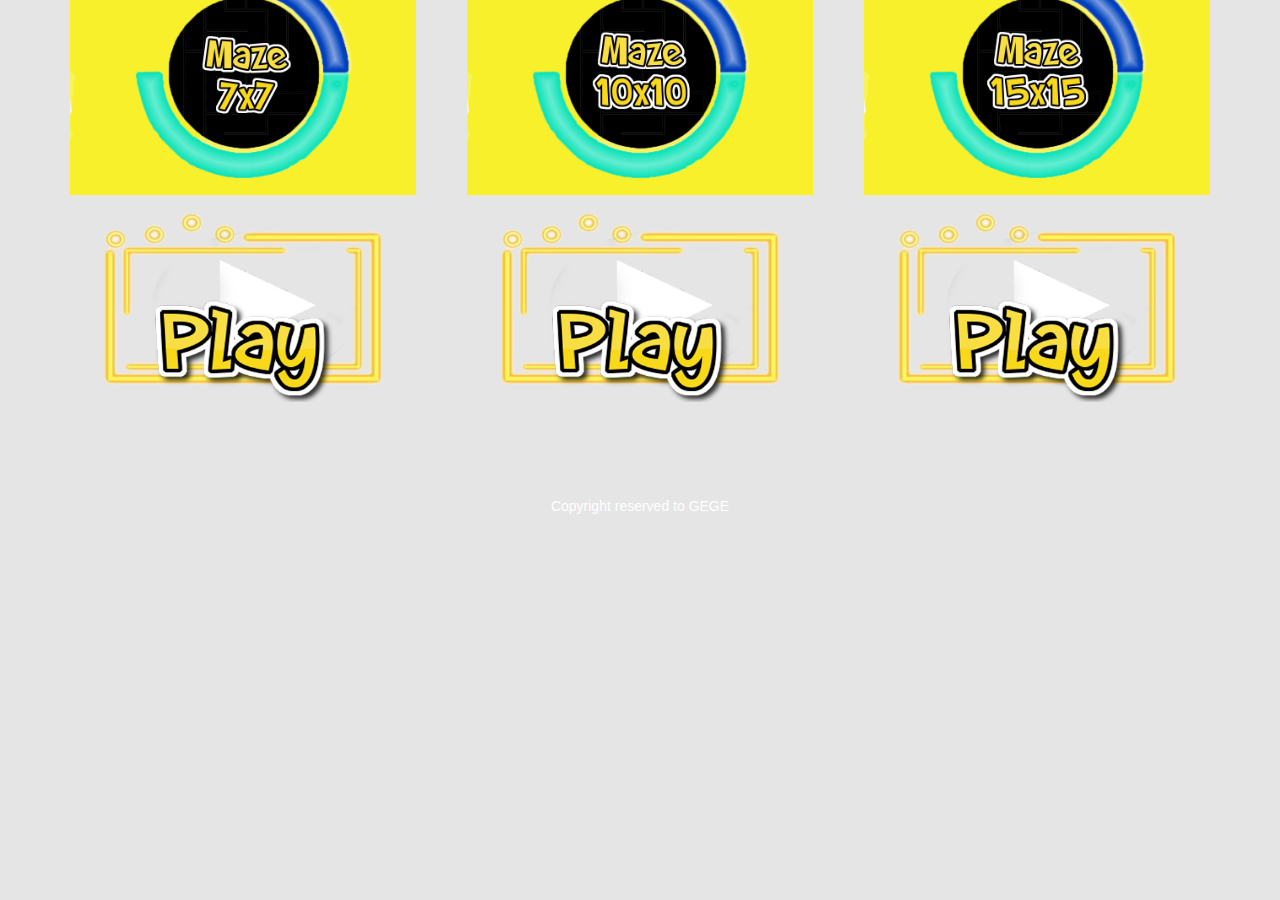
<file: index.html>
<!DOCTYPE html>
<html lang="en">
<head>
  <meta charset="utf-8">
  <meta http-equiv="X-UA-Compatible" content="IE=edge">
  <meta name="viewport" content="width=device-width, initial-scale=1">
  <title>MAZE - GAME</title>

  <link href='http://fonts.googleapis.com/css?family=Open+Sans:400,300,400italic,600,700' rel='stylesheet' type='text/css'>
  <link href="CSS/bootstrap.min.css" rel="stylesheet"> 
  <link href="CSS/flexslider.css" rel="stylesheet">
  <link href="CSS/main.css" rel="stylesheet">
  </head>


  <body class="tm-gray-bg">
	<section class="tm-banner tm-gray-bg">
		<div class="flexslider flexslider-banner tm-gray-bg">
		  <ul class="slides">
		    <li>
			    <div class="tm-banner-inner">
					<h1 class="tm-banner-title">Find <span class="tm-yellow-text">The <img src="img/path.png" id="tm-img-index"></span></h1>
					<p class="tm-banner-subtitle">In The Maze Game</p> 					
				</div>
				<img src="img/1.jpg" alt="Image" />	
		    </li>
		    <li>
			    <div class="tm-banner-inner">
					<h1 class="tm-banner-title">Find <span class="tm-yellow-text">The <img src="img/path.png" id="tm-img-index"></span></h1>
					<p class="tm-banner-subtitle">In The Maze Game</p> 		
				</div>
		        <img src="img/4.jpg" alt="Image" />
		    </li>
		    <li>
			    <div class="tm-banner-inner">
					<h1 class="tm-banner-title">Find <span class="tm-yellow-text">The <img src="img/path.png" id="tm-img-index"></span></h1>
					<p class="tm-banner-subtitle">In The Maze Game</p> 
				</div>
		        <img src="img/6.jpg" alt="Image" />
		    </li>
		  </ul>
		</div>	
	</section>

	
	<section class="container tm-home-section-1" >
		<div class="row">
			<div class="col-lg-4 col-md-4 col-sm-6">
					
				<div class="tm-home-box-1">
					<img src="img/7x7.png" alt="image" class="img-responsive">
					<a href="maze_dim/7x7.html">
					
							<span><img src="img/play.png" alt="image" class="img-responsive"></span>		
					</a>			
				</div>				
		    </div>

			<div class="col-lg-4 col-md-4 col-sm-6">
				<div class="tm-home-box-1 tm-home-box-1-2 tm-home-box-1-center">
					<img src="img/10x10.png" alt="image" class="img-responsive">
					<a href="maze_dim/10x10.html">
					
							<span><img src="img/play.png" alt="image" class="img-responsive"></span>
							
					</a>			
				</div>				
			</div>

			<div class="col-lg-4 col-md-4 col-sm-6">
				<div class="tm-home-box-1 tm-home-box-1-2 tm-home-box-1-right">
					<img src="img/15x15.png" alt="image" class="img-responsive">
					<a href="maze_dim/15x15.html">
					
							<span><img src="img/play.png" alt="image" class="img-responsive"></span>
							
					</a>					
				</div>				
			</div>
		</div>

	</section>
	<br><br>
	<footer id="tm-black-bg">
		<div class="container">
			<div class="row">
				<p class="tm-copyright-text">Copyright reserved to GEGE</p>
			</div>
		</div>		
	</footer>
    <script type="text/javascript">
    	$(window).load(function() {	 
            $('.flexslider').flexslider({
                controlNav: false
            });

        });
    </script>  
	<script type="text/javascript" src="JS/jquery-1.11.2.min.js"></script>      		<!-- jQuery -->
	<script type="text/javascript" src="JS/bootstrap.min.js"></script>					<!-- bootstrap js -->
	<script type="text/javascript" src="JS/jquery.flexslider-min.js"></script>
   	<script type="text/javascript" src="JS/templatemo-script.js"></script>      		<!-- Templatemo Script -->
 </body>
 </html>
</file>
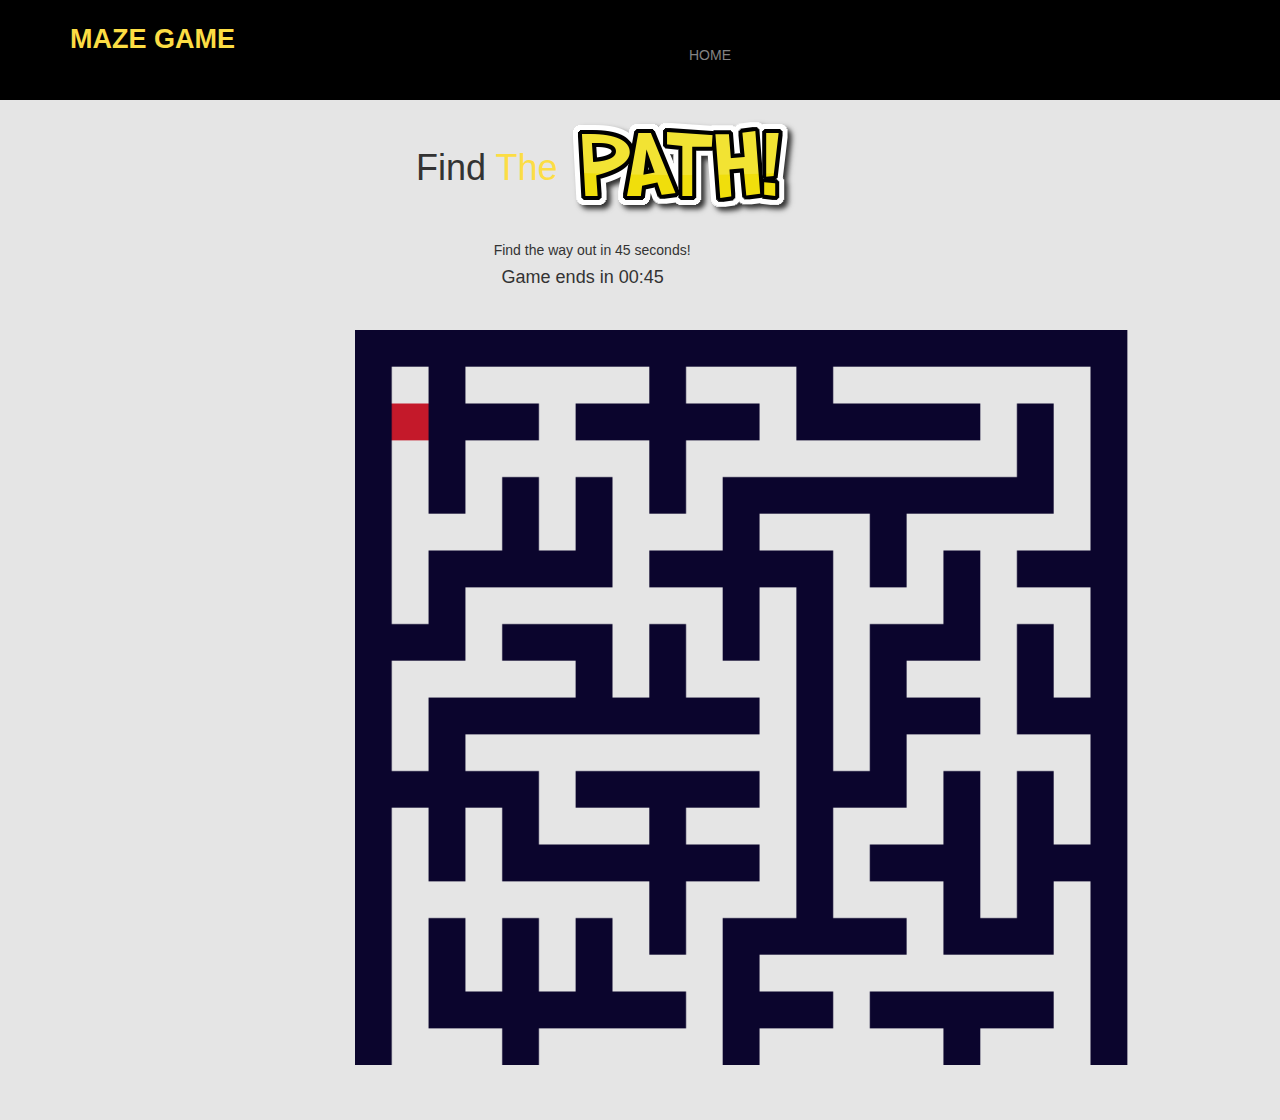
<file: maze_dim/10x10.html>
<!DOCTYPE html>
<html lang="en">
<head>
    <meta charset="utf-8">
    <meta http-equiv="X-UA-Compatible" content="IE=edge">
    <meta name="viewport" content="width=device-width, initial-scale=1">
    <meta charset="UTF-8" />
    <title>Maze Game</title>
    <link href="../CSS/bootstrap.min.css" rel="stylesheet">
    <link href="../CSS/main.css" rel="stylesheet">
</head>

<body class="tm-gray-bg">
<div class="tm-header">
        <div class="container">
            <div class="row">
                <div class="col-lg-6 col-md-4 col-sm-3 tm-site-name-container">
                    <a href="#" class="tm-site-name">Maze Game</a>    
                </div>
                <div class="col-lg-6 col-md-8 col-sm-9">
                    <div class="mobile-menu-icon">
                      <i class="fa fa-bars"></i>
                    </div>
                    <nav class="tm-nav">
                        <ul>
                            <li><a href="../index.html">Home</a></li>
                            
                        </ul>
                    </nav>      
                </div>              
            </div>
        </div>      
    </div>
<section class="align-items-center">
    <div class ='h1'>
       <h1> Find <span class="tm-yellow-text">The <img src="../img/path.png" id="tm-img"></span></h1>
    </div>
</section>  
<br>
<section class="align-items-center">
    <div class="col-md-3"></div>
    <div class ='col-md-4'>
        <div class="tm-text">Find the way out in 45 seconds!</div>
        <div id="timerel"></div>
    </div>

</section>  

<section class="container tm-home-section-1">
       
        <div>
            
                <br><br>
                <canvas id="canvas" width="775" height="500" class="canva-10x10">
                     This text is displayed if your browser does not support HTML5 Canvas.
                </canvas>
        </div>
        <!-- The Modal -->
        <div id="myModal" class="modal">

            <!-- Modal content -->
            <div class="modal-content">
                <div class="modal-header">
                    <span class="close">&times;</span>
                    <h2 class="gamehead"></h2>
                </div>
                <div class="modal-footer">
                    <h2 id="demo" onmouseover="" style="cursor:pointer;">Play Again?</h2>
                </div>
            </div>

        </div>


    </div>
    
    <script src="../JS/main.js"></script>
    <script type="text/javascript">


        m = new maze(10 , 10 , 19 ,20);
        m.init();
        m.add_edges();
        m.gen_maze();
        m.draw_canvas("canvas");
    </script>
</section>

</body>
</html>
</file>
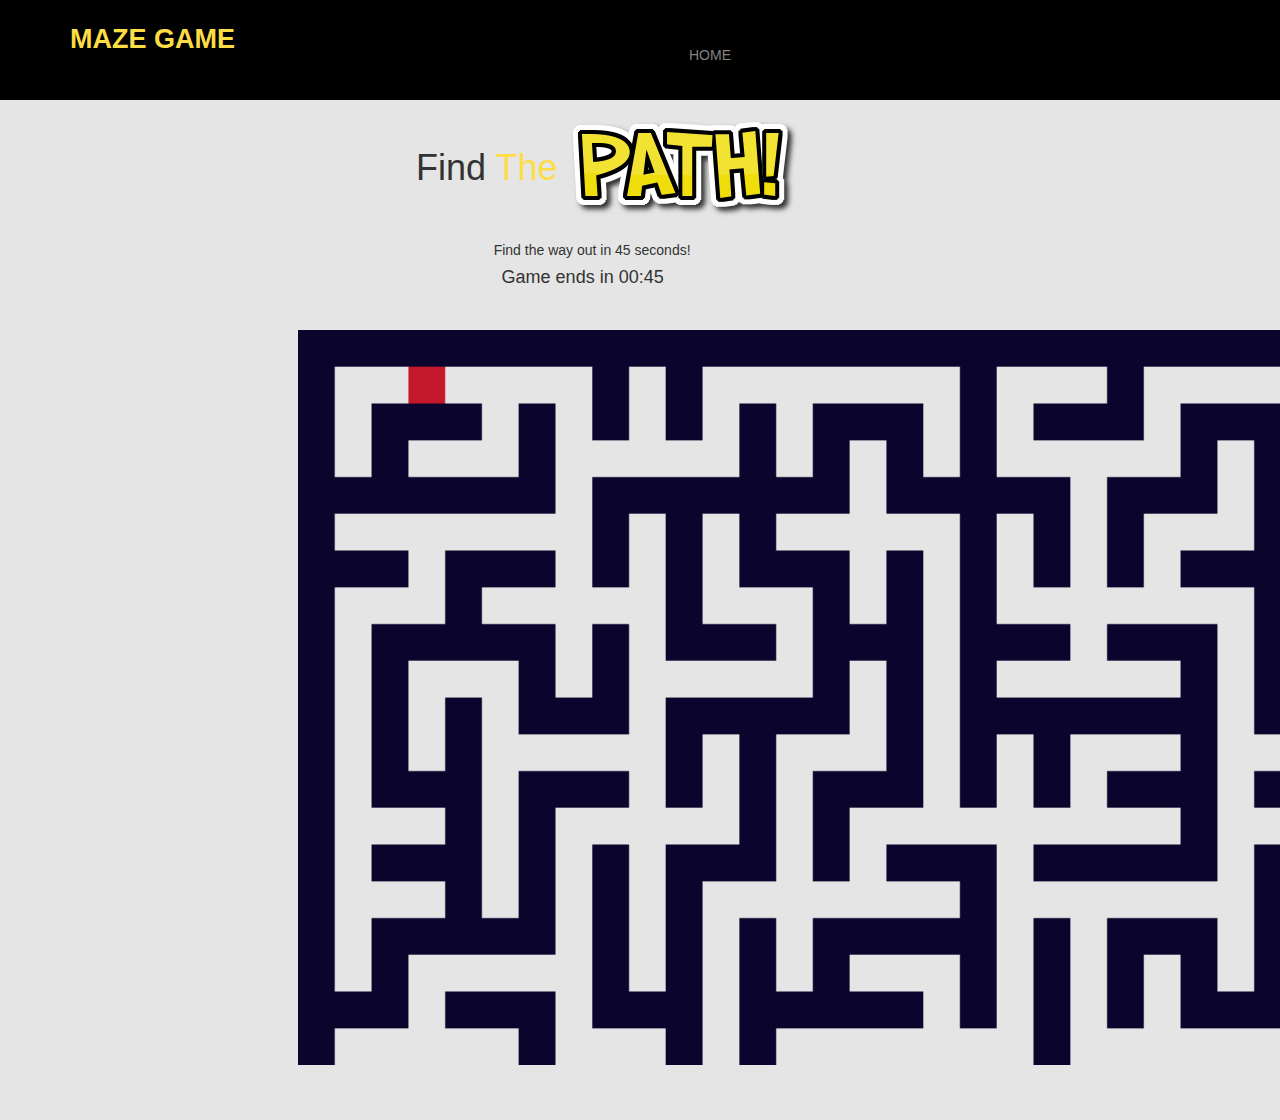
<file: maze_dim/15x15.html>
<!DOCTYPE html>
<html lang="en">
<head>
    <meta charset="utf-8">
    <meta http-equiv="X-UA-Compatible" content="IE=edge">
    <meta name="viewport" content="width=device-width, initial-scale=1">
    <meta charset="UTF-8" />
    <title>Maze Game</title>
    <link href="../CSS/bootstrap.min.css" rel="stylesheet">
    <link href="../CSS/main.css" rel="stylesheet">
</head>

<body class="tm-gray-bg">
<div class="tm-header">
        <div class="container">
            <div class="row">
                <div class="col-lg-6 col-md-4 col-sm-3 tm-site-name-container">
                    <a href="#" class="tm-site-name">Maze Game</a>    
                </div>
                <div class="col-lg-6 col-md-8 col-sm-9">
                    <div class="mobile-menu-icon">
                      <i class="fa fa-bars"></i>
                    </div>
                    <nav class="tm-nav">
                        <ul>
                            <li><a href="../index.html">Home</a></li>
                            
                        </ul>
                    </nav>      
                </div>              
            </div>
        </div>      
    </div>
<section class="align-items-center">
    <div class ='h1'>
       <h1> Find <span class="tm-yellow-text">The <img src="../img/path.png" id="tm-img"></span></h1>
    </div>
</section>  
<br>
<section class="align-items-center">
    <div class="col-md-3"></div>
    <div class ='col-md-4'>
        <div class="tm-text">Find the way out in 45 seconds!</div>
        <div id="timerel"></div>
    </div>

</section>  

<section class="container tm-home-section-1">
       
        <div>
            
                <br><br>
                <canvas id="canvas" width="775" height="500" class="canva-15x15">
                     This text is displayed if your browser does not support HTML5 Canvas.
                </canvas>
        </div>

        <!-- The Modal -->
        <div id="myModal" class="modal">

            <!-- Modal content -->
            <div class="modal-content">
                <div class="modal-header">
                    <span class="close">&times;</span>
                    <h2 class="gamehead"></h2>
                </div>
                <div class="modal-footer">
                    <h2 id="demo" onmouseover="" style="cursor:pointer;">Play Again?</h2>
                </div>
            </div>

        </div>


    </div>
    
    <script src="../JS/main.js"></script>
    <script type="text/javascript">
        m = new maze(15 , 15 , 29 , 30);
        m.init();
        m.add_edges();
        m.gen_maze();
        m.draw_canvas("canvas");
    </script>
</section>
</body>
</html>
</file>
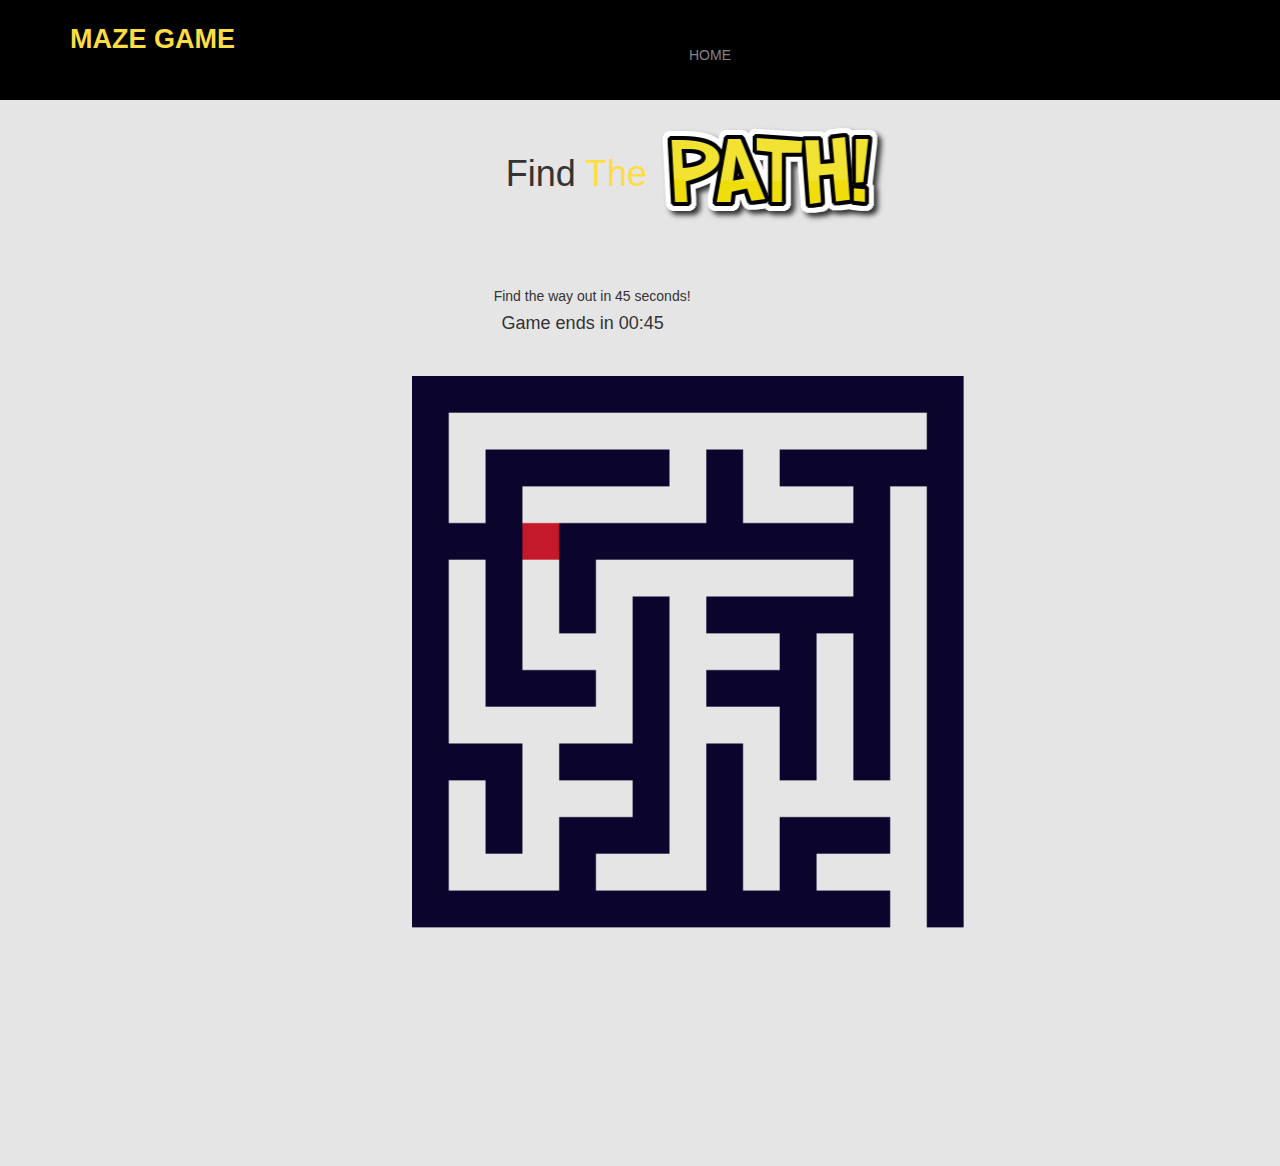
<file: maze_dim/7x7.html>
<!DOCTYPE html>
<html lang="en">
<head>
    <meta charset="utf-8">
    <meta http-equiv="X-UA-Compatible" content="IE=edge">
    <meta name="viewport" content="width=device-width, initial-scale=1">
    <meta charset="UTF-8" />
    <title>Maze Game</title>
    <link href="../CSS/bootstrap.min.css" rel="stylesheet">
    <link href="../CSS/main.css" rel="stylesheet">
</head>

<body class="tm-gray-bg">


<div class="tm-header">
        <div class="container">
            <div class="row">
                <div class="col-lg-6 col-sm-3 tm-site-name-container">
                    <a href="#" class="tm-site-name">Maze Game</a>    
                </div>
                <div class="col-lg-6 col-md-8 col-sm-9">
                    <div class="mobile-menu-icon">
                      <i class="fa fa-bars"></i>
                    </div>
                    <nav class="tm-nav">
                        <ul>
                            <li><a href="../index.html">Home</a></li>
                            
                        </ul>
                    </nav>      
                </div>              
            </div>
        </div>      
</div>

<section class="align-items-center">
    <div class="col-md-4"></div>
    <div class ='h1 col-md-4'>
       <h1> Find <span class="tm-yellow-text">The <img src="../img/path.png" id="tm-img"></span></h1>
    </div>
    <div class="col-md-4"></div>
</section>  
<br>
<section class="align-items-center">
    <div class="col-md-3"></div>
    <div class ='col-md-4'>
        <div class="tm-text">Find the way out in 45 seconds!</div>
        <div id="timerel"></div>
    </div>

</section>  

<section class="container tm-home-section-1">
       
        <div>
            
                <br><br>
                <canvas id="canvas" width="775" height="500" class="canva-7x7">
                     This text is displayed if your browser does not support HTML5 Canvas.
                </canvas>
        </div>

        <!-- The Modal -->
        <div id="myModal" class="modal">

            <!-- Modal content -->
            <div class="modal-content">
                <div class="modal-header">
                    <span class="close">&times;</span>
                    <h2 class="gamehead"></h2>
                </div>
                <div class="modal-footer">
                    <h2 id="demo" onmouseover="" style="cursor:pointer;">Play Again?</h2>
                </div>
            </div>

        </div>


    </div>
    
    <script src="../JS/main.js"></script>
    <script type="text/javascript">

        m = new maze(7 , 7 , 13 , 14);
        m.init();
        m.add_edges();
        m.gen_maze();
        m.draw_canvas("canvas");
    </script>
</section>
</body>
</html>
</file>
<file: CSS/main.css>
/* CSS Resets */ 
ul,p {
	margin: 0; 
	padding: 0;
}



body { overflow-x: hidden; }
.h1 {

   position: relative;
   margin-left : 55%;
   top: 50%;
   transform: translate(-50%, -50%);
}

.tm-header {
	width: 100%;
	background: #000000;
	height: 100px;
	position: relative;
	
}
.tm-site-name-container { padding-top: 20px; }
.align-items-center {
	height:100px; 
	width:100%;
	clear:both;
}
.tm-site-name {
	color: #FCDD44;
	font-size: 27px;
	font-weight: 600;
	text-transform: uppercase;
}
.tm-site-name:hover,
.tm-site-name:focus {
	color: #FF720B;
}
.mobile-menu-icon { display: none; }
.tm-nav {
	display: block;
	overflow: hidden;
}
.tm-nav li {
	list-style: none;
	float: left;
}
.tm-nav li a {
	color: #838383;
	display: block;
	padding: 45px 34px 15px 34px;
	text-transform: uppercase;
	transition: all 0.3s ease;
}
.tm-nav li a.active,
.tm-nav li a:focus,
.tm-nav li a:hover {
	background: #FCDD44;
	color: #000;
}

/* Banner */
.tm-banner-inner {
    height: auto;
    margin: auto;
    position: absolute;
    top: -20px;
    left: 0px;
    bottom: 0px;
    right: 0px;
    display: -webkit-flex;
    display: -ms-flexbox;
    display: flex;
    -webkit-flex-direction: column;
        -ms-flex-direction: column;
            flex-direction: column;
    -webkit-align-items: center;
        -ms-flex-align: center;
            align-items: center;
    -webkit-justify-content: center;
        -ms-flex-pack: center;
            justify-content: center;
}
.tm-banner-title,
.tm-banner-subtitle,
.tm-banner-link {
	text-transform: uppercase;
}
.tm-banner-title,
.tm-banner-subtitle {
	color: white;
}
.tm-banner-title {	
	font-size: 74px;
	font-weight: 600;
}
.tm-banner-subtitle { font-size: 34px; }
.tm-yellow-text { color: #FCDD44; }
.tm-banner-link {
	background: rgba(252, 221, 68, 0.39) none repeat scroll 0% 0%;
	border: 1px solid #D2B731;
	color: #FFF;
	font-weight: 600;
	display: inline-block;
	padding: 18px 40px;
	margin-top: 30px;
	transition: all 0.3s ease;
}
.tm-banner-link:hover,
.tm-banner-link:focus {
	background: rgba(252, 221, 68, 1);
	color: #000;
}
#tm-img,
#tm-img-index{
	
	max-width: 100%;
    height: auto;

}
#tm-img-index{
    float: right;
}
.flexslider.flexslider-banner {
	max-width: 100%;
	height: 100%;
	z-index: 0;
}
.flexslider.flexslider-banner .slides > li {
	text-align: center;
}
.flexslider.flexslider-banner .flex-direction-nav a:before {
	color: #FCDD44;
}
.flex-direction-nav a {
	height: 50px;
}

/* Section 1, index.html */
.tm-gray-bg { background-color: #E5E5E5; }
.tm-home-section-1 {
	position: relative;
	top: -50px;
}
.form-control {	border-radius: 0; }
.form-control:focus {
	border-color: #FCDD44;
	box-shadow: 0px 1px 1px rgba(0, 0, 0, 0.075) inset, 0px 0px 8px rgba(252, 221, 68, 0.6);
}
.tm-yellow-gradient-bg {
	/* Permalink - use to edit and share this gradient: http://colorzilla.com/gradient-editor/#f5d11d+0,f3d10e+1,efcf1c+2,fccd0d+4,f7ca0d+5,f9cb1e+6,f7cb10+7,f8cc14+8,f0c40c+54,edc50c+55,e9c108+71,ecc008+78,e6be06+91,e9bd06+93,e8bc06+100 */
	background: #f5d11d; /* Old browsers */ /* FF3.6+ */ /* Chrome,Safari4+ */ /* Chrome10+,Safari5.1+ */ /* Opera 11.10+ */ /* IE10+ */
	background: linear-gradient(to bottom,  #f5d11d 0%,#f3d10e 1%,#efcf1c 2%,#fccd0d 4%,#f7ca0d 5%,#f9cb1e 6%,#f7cb10 7%,#f8cc14 8%,#f0c40c 54%,#edc50c 55%,#e9c108 71%,#ecc008 78%,#e6be06 91%,#e9bd06 93%,#e8bc06 100%); /* W3C */
	filter: progid:DXImageTransform.Microsoft.gradient( startColorstr='#f5d11d', endColorstr='#e8bc06',GradientType=0 ); /* IE6-9 */
}
.tm-green-gradient-bg {
	/* Permalink - use to edit and share this gradient: http://colorzilla.com/gradient-editor/#2ec66b+0,2dc970+1,2ac96c+2,2bc76e+4,2bc869+5,2ac871+6,29c86c+7,28c76b+15,2bc76c+16,21bb61+73,1eb860+100 */
	background: #2ec66b; /* Old browsers */ /* FF3.6+ */ /* Chrome,Safari4+ */ /* Chrome10+,Safari5.1+ */ /* Opera 11.10+ */ /* IE10+ */
	background: linear-gradient(to bottom,  #2ec66b 0%,#2dc970 1%,#2ac96c 2%,#2bc76e 4%,#2bc869 5%,#2ac871 6%,#29c86c 7%,#28c76b 15%,#2bc76c 16%,#21bb61 73%,#1eb860 100%); /* W3C */
	filter: progid:DXImageTransform.Microsoft.gradient( startColorstr='#2ec66b', endColorstr='#1eb860',GradientType=0 ); /* IE6-9 */
}
.tm-red-gradient-bg {
	/* Permalink - use to edit and share this gradient: http://colorzilla.com/gradient-editor/#e97262+0,ef6865+1,ed6c5f+2,f07162+4,f17062+5,eb6f67+6,ec6c5f+7,ec6b5e+18,eb5d4f+56,e95242+100 */
	background: #e97262; /* Old browsers */ /* FF3.6+ */ /* Chrome,Safari4+ */ /* Chrome10+,Safari5.1+ */ /* Opera 11.10+ */ /* IE10+ */
	background: linear-gradient(to bottom,  #e97262 0%,#ef6865 1%,#ed6c5f 2%,#f07162 4%,#f17062 5%,#eb6f67 6%,#ec6c5f 7%,#ec6b5e 18%,#eb5d4f 56%,#e95242 100%); /* W3C */
	filter: progid:DXImageTransform.Microsoft.gradient( startColorstr='#e97262', endColorstr='#e95242',GradientType=0 ); /* IE6-9 */
}
.tm-yellow-gradient-bg,
.tm-green-gradient-bg,
.tm-red-gradient-bg {
	display: -webkit-flex;
	display: -ms-flexbox;
	display: flex;
	-webkit-align-items: center;
	    -ms-flex-align: center;
	        align-items: center;
	height: 88px;
}
.tm-city-price-container {
	padding: 30px 0;
	font-size: 16px;
	color: white;
	text-transform: uppercase;
	-webkit-justify-content: space-around;
	    -ms-flex-pack: distribute;
	        justify-content: space-around;
}

.tm-yellow-btn {
	width: 130px;
	height: 40px;
	background-color: #F5D338;
	border: medium none;
	color: #5C4905;
	font-size: 12px;
	margin: 24px auto;
	text-transform: uppercase;
	box-shadow: 0px 0px 1px 0px rgba(0, 0, 0, 0.3);
}
.tm-yellow-btn:hover,
.tm-yellow-btn:focus {
	background-color: #F9E58B;
}


.effect2
{
  position: relative;
}
.effect2:before, .effect2:after
{
  z-index: -1;
  position: absolute;
  content: "";
  bottom: 15px;
  left: 10px;
  width: 50%;
  top: 80%;
  max-width:160px;
  background: #777;
  box-shadow: 0 15px 10px #777;
  -webkit-transform: rotate(-3deg);
  transform: rotate(-3deg);
}
.effect2:after
{
  -webkit-transform: rotate(3deg);
  transform: rotate(3deg);
  right: 10px;
  left: auto;
}
.tm-white-bg {
	background-color: #ededed;
}
.tm-home-box-1 {
	width: 346px;
	height: 436px;
}
.tm-home-box-1-center {
	margin: 0 auto;
}
.tm-home-box-1-right,
.tm-home-box-2-right {
	margin-left: auto;
}
.input-group-addon { border-radius: 0; }

}

/* Footer */
#tm-black-bg { background-color: #000; }
.tm-copyright-text {
	color: white;
	text-align: center;
	padding-top: 20px;
	padding-bottom: 20px;
}
.tm-copyright-text a {
	color: #FCDD44;
}

.tm-copyright-text a:hover {
	color: white;
}


/*Section 2, index.html */
.section-margin-top { margin-top: 100px; }
hr { border-top: 1px solid #111010; }
.tm-section-header {
	margin-bottom: 70px;
	overflow: hidden;
}
.tm-section-title {
	text-align: center;
	text-transform: uppercase;
	font-size: 36px;
	font-weight: 300;
}
.tm-home-box-2 {
	background-color: white;
	max-width: 254px;
}
.tm-home-box-2 h3 {
	font-size: 14px;
	padding: 30px 25px;
	text-transform: uppercase;
}

.tm-home-box-2-container {
	border-top: 1px solid #DDD;
	overflow: hidden;
}
.tm-home-box-2-link {
	display: inline-block;
	height: 100%;
	color: black;	
	transition: all 0.3s ease;
	text-align: center;
}
.tm-home-box-2-link:hover,
.tm-home-box-2-link:focus {
	color: #FCDD44;
}
.border-left { border-left: 1px solid #DDD; }
.border-right {	border-right: 1px solid #DDD; }
.tm-home-box-2-icon {
	padding: 20px;
	width: 60px;
	height: 60px;
	font-size: 1.4em;
}
.tm-home-box-2-description {
	display: inline-block;
	text-align: center;
	text-transform: uppercase;
	width: 125px;
	padding-bottom: 18px;
}
.tm-home-box-2-description.box-3 { width: 175px; }
.home-description {
	margin: 50px auto;
	padding: 0 30px;
	text-align: center;
}

.tm-home-box-3 {
	margin-bottom: 50px;
	max-width: 555px;
	overflow: hidden;
}
.tm-home-box-3-img-container { float: left; }
.tm-home-box-3-info {
    height: 225px;
    max-width: 305px;
    float: right;
    border: 1px solid #CCC;
	border-left: none;
}
.tm-home-box-3-description { padding: 40px 30px 44px; }
.section-padding-bottom { padding-bottom: 60px; }

/* Tours */
.tm-tours-box-1 {
	width: 100%;
	max-width: 532px;
	margin-bottom: 50px;
}
.tm-tours-box-1-info {
	background: white;
	padding: 40px;
	overflow: hidden;
}
.tm-tours-box-1-info-left,
.tm-tours-box-1-info-right {
	float: left;
	width: 50%;
}
.tm-tours-box-1-info-left {
	border-right: 1px solid #B1B1B1;
	padding-right: 30px;
}
.tm-tours-box-1-info-right { padding-left: 30px; }
.margin-bottom-20 { margin-bottom: 20px; }
.margin-bottom-30 { margin-bottom: 30px; }
.gray-text { color: #B1B1B1; }
.tours-1-description { line-height: 1.8; }
.tm-tours-box-1-link { overflow: hidden }
.tm-tours-box-1-link-left { 
	background-color: #1CA7C8;
	padding: 20px 30px;
	float: left;
	width: 75%;
	text-transform: uppercase;
}
.tm-tours-box-1-link-right {
	float: left;
	background-color: #1687A6;
	font-weight: 600;
	font-size: 18px;
	display: block;
	padding: 17px 30px;
	width: 25%;
	transition: all 0.3s;
	text-align: center;
}
.tm-tours-box-1-link-right:hover,
.tm-tours-box-1-link-right:focus {
	color: white;
	background-color: #1D98B9;
}
.tm-tours-box-1-link-left,
.tm-tours-box-1-link-right {
	color: white;
	height: 60px;
}
.tm-tours-box-2 {
	max-width: 254px;
	width: 100%;
}
.tm-tours-box-2-info h3 {
	font-size: 14px;
	text-transform: uppercase;
	padding-bottom: 20px;
	border-bottom: 1px solid #b1b1b1;
}
.tm-tours-box-2-info {
    padding: 20px;
    border-left: 1px solid #E4E4E4;
    border-right: 1px solid #E4E4E4;
}
.tm-tours-box-2-link {
	display: block;
	padding-top: 20px;
	padding-bottom: 20px;
	text-align: center;
	background-color: #8C8C8C;
	color: white;
	text-transform: uppercase;
	transition: all 0.3s ease;
}
.tm-tours-box-2-link:hover,
.tm-tours-box-2-link:focus {
	color: white;
	background-color: #E8BA0F;
}

.margin-bottom-15 { margin-bottom: 15px; }
.margin-bottom-5 { margin-bottom: 5px; }

/* About */
.about-section { margin-top: 150px; }
.tm-about-box-1 {
	background-color: white;
	width: 255px;
	height: 380px;
	padding: 30px;
	text-align: center;
}
.tm-about-box-1-img {
	display: block;
	margin: 0 auto 30px;
	border-radius: 50%;
	border: 5px solid #d4d4d4;
	transition: all 0.3s ease;
}
.tm-about-box-1-img:hover,
.tm-about-box-1-img:focus {
	border: 5px solid #E8BA0F;	
}
.tm-about-box-1-title {
	font-size: 17px;
	font-style: italic;
	text-transform: uppercase;
	margin-bottom: 15px;
}
.tm-about-box-1-title span {
	font-size: 14px;
	font-style: normal;
	text-transform: none;
}
.tm-social-icon {
	color: #B1B1B1;
	font-size: 18px;
	padding: 0 10px;
}
.tm-text{
	position: relative;
	margin-left:37% ;
     
}
.tm-social-icon:hover {	color: #E8BA0F; }
.tm-testimonials-box {
	width: 272px;
	height: 530px;
	background-color: #E8BA0F;
	float: left;
}
.tm-testimonials-title {
	background-color: rgb(96, 104, 116);
	color: white;
	padding: 20px;
	text-align: center;
	text-transform: uppercase;
	font-weight: 300;
}
.tm-testimonials-content {
	padding: 30px;
	text-align: center;
	font-style: italic;
}
.tm-testimonial {
	padding-top: 20px;
	padding-bottom: 15px;
}
.tm-what-we-do-right {
	float: right;
	margin-left: 30px;
	max-width: 820px;
	width: 100%;
}
.tm-about-box-2 { overflow: hidden; }
.tm-about-box-2-img,
.tm-about-box-2-text {
	float: left;
}
/* Flexslider */
.flex-caption,
.flexslider.flexslider .slides img {
	float: left;
}
.flex-caption {
  width: 572px;
  padding: 40px;
  left: 0;
  bottom: 0;
  font-size: 14px;
  line-height: 18px;
}
.flexslider.flexslider-banner .slides img { 
	display: block;
	width: 100%; 
}
.flexslider {
	border: none;
	border-radius: 0;
	margin: 0 auto;	
	width: 100%;
}
.flexslider.flexslider-about {
	max-width: 1100px;
}
.flexslider.flexslider-about img {
	max-width: 528px;
}
.slider-title {
	font-style: italic;
	font-weight: 600;
	margin-bottom: 25px;
	text-transform: uppercase;
}
.slider-subtitle {
	font-size: 18px;
	margin-bottom: 30px;
	text-align: left;
}

.tm-contact-box-1 {
	background-color: #F4F4F4;
	padding: 40px;
}

.effect2-contact::before, 
.effect2-contact::after {
	max-width: 550px;
}
#canvas{
    width: 100%;
    object-fit: contain;
   
    
}
.tm-submit-btn {
	background: #f5d11d; /* Old browsers */ /* FF3.6+ */ /* Chrome,Safari4+ */ /* Chrome10+,Safari5.1+ */ /* Opera 11.10+ */ /* IE10+ */
	background: linear-gradient(to bottom,  #f5d11d 0%,#f3d10e 1%,#efcf1c 2%,#fccd0d 4%,#f7ca0d 5%,#f9cb1e 6%,#f7cb10 7%,#f8cc14 8%,#f0c40c 54%,#edc50c 55%,#e9c108 71%,#ecc008 78%,#e6be06 91%,#e9bd06 93%,#e8bc06 100%); /* W3C */
	filter: progid:DXImageTransform.Microsoft.gradient( startColorstr='#f5d11d', endColorstr='#e8bc06',GradientType=0 ); /* IE6-9 */
	width: 100%;
	border: none;
	height: 40px;
	text-transform: uppercase;
	font-style: italic;
	font-size: 12px;
	font-weight: 600;
}

.canva-7x7{
	position: relative;
    margin-left: 30%;
}
.canva-10x10{
	position: relative;
   margin-left: 25%
}
.canva-15x15{
	position: relative;
   margin-left: 20%
}
#wrapper{
 		margin-left:auto;
 		margin-right:auto;
 		}

#can{
        margin-left:auto;
        margin-right:auto;
        margin-bottom: 10px;
        text-align: center;width: 10%;
        font-size: large;
                    }

                    
        
#heading {
            text-align: center;
            margin-top: 15px;
            margin-bottom: 15px;
            font-size: xx-large;
        }
#heading{ margin: 0 auto}
       /*#canvas { background: #99afa3; display: block; margin: 0 auto; }*/
#c { background: #eeeeee; display: block; margin: 0 auto; }
#timerel { 
	
	margin-top:5px;
    margin-left: 42%;
	font-size: large;
}
   
        /* The Modal (background) */
.modal {
            display: none; 
            position: fixed; /* Stay in place */
            z-index: 1; /* Sit on top */
            padding-top: 20%; /* Location of the box */
            left: 0;
            top: 0;
            width: 100%; /* Full width */
            height: 100%; /* Full height */
            overflow: auto; /* Enable scroll if needed */
            background-color: rgb(0,0,0); /* Fallback color */
            background-color: rgba(0,0,0,0.4); /* Black w/ opacity */
        }

        /* Modal Content */
.modal-content {
            position: relative;
            background-color: #12120f;
            margin: auto;
            padding: 0;
            border: 1px solid #888;
            width: 30%;
            box-shadow: 0 4px 8px 0 rgba(0,0,0,0.2),0 6px 20px 0 rgba(0,0,0,0.19);
            -webkit-animation-name: animatetop;
            -webkit-animation-duration: 0.4s;
            animation-name: animatetop;
            animation-duration: 0.4s
        }

        /* Add Animation */
@-webkit-keyframes animatetop {
            from {top:-300px; opacity:0}
            to {top:0; opacity:1}
        }

@keyframes animatetop {
            from {top:-300px; opacity:0}
            to {top:0; opacity:1}
        }

        /* The Close Button */
.close {
            color: white;
            float: right;
            font-size: 28px;
            font-weight: bold;
        }

.close:hover,
.close:focus {
            color: #000;
            text-decoration: none;
            cursor: pointer;
        }

.modal-header {
            padding: 2px 16px;
            background-color: #3e3f40;
            color: white;
            text-align: center;
            height : 50%;
        }

      /*  .modal-body {padding: 2px 16px;}*/

.modal-footer {
            padding: 2px 16px;
            background-color:#fcf33f;
            color: white;
            text-align: center;
            height: 50%;
        }
.tm-header{
		width: 1200px;

	}

@media screen and (max-width: 1199px) {
	.tm-banner-title { font-size: 50px; }
	.tm-banner-subtitle { font-size: 30px; }
	.tm-home-section-1 { top: -20px; }
	.tm-home-box-1 {
		width: 300px;
		height: 388px;
	}
	
	.tm-home-box-2-description { padding-bottom: 15px; }
	.tm-home-box-3 {
		margin-left: auto;
		margin-right: auto;
	}
	
	.tm-about-box-1 {
		width: 215px;
		padding: 24px 15px;
	}
	.tm-testimonials-box { width: 220px; }
	.tm-testimonials-content { padding: 20px; }
	.tm-what-we-do-right { max-width: 685px; }
	.tm-about-box-2-img {
		max-width: 280px;
		height: auto;
	}
	
	.flex-caption {	
		padding: 25px; 
		max-width: 500px;
	}
	.flexslider.flexslider-about .slides img {
		max-width: 450px;
	}
	.slider-title {
		margin-bottom: 15px; 
	}
	.slider-subtitle { 
		margin-bottom: 20px;	
	}
	.slider-description {
		margin-bottom: 20px;
		line-height: 1.3;
	}
	
	.flexslider.flexslider-about .slides img { width: 450px;	}	
}
@media only screen and (min-width: 1200px) {
    .tm-header{
    	width: 100%
    }
    .tm-text, .timrel {
	
	margin-left:40% ;
     
    }
    
}

@media screen and (max-width: 1199px) and (min-width: 992px) {
	.tm-header{
		width: 1200px;

	}
}

@media screen and (max-width: 991px) {
	#tm-img{
		width: 105px
	}
	.tm-home-box-1 {
		margin-bottom: 50px;
		width: 346px;
		height: 436px;
	}
	.tm-home-box-2 { margin: 0 auto 30px; }
	.tm-home-box-2-description {
		width: 125px;
		vertical-align: top;
	}
	
	.tm-about-box-2-img { max-width: 100%; }
	.tm-about-box-2-text { max-width: 340px; }
	.tm-testimonials-box {
	    max-width: 340px;
	    width: 100%;
	    margin: 30px auto 0;
	    float: none;
	    height: auto;
	}
	.flexslider.flexslider-about,
	.flexslider.flexslider-about .slides img, 
	.flex-caption {
		max-width: 528px;
		width: 100%;
	}
	.flexslider .slides img, 
	.flex-caption {
		width: 100%;
	}
	.contact-text {
		margin-left: 0;
		margin-top: 50px;
		max-width: 100%;
	}
	.tm-contact-form-input { margin-top: 50px; }
}

@media screen and (max-width: 767px) {
	
	.col-md-4{
        margin-top: 40px;
        font-size: 16px;
	}
	.modal-content{
       margin-right: 50%;
       margin-top: 15%;
       width: 200px;
	}
	#tm-img{
		width: 100px
	}
	h1{
		font-size: 24px
	}
	.tm-site-container{
		padding-top: 0;
	}

	.tm-nav.show {
		opacity: 1;
		height: auto;
		transition: opacity 1s, height 0;
	}
	.tm-nav {
	    opacity: 0;
		transition: opacity 1s, height 0 1s;
		height: 0;
	    position: fixed;
	    z-index: 1000;
	    top: 69px;
	    right: 15px;
	    background: rgba(15,15,15,0.7);
	    transition: all 0.3s ease;
	}
	.tm-nav li { float: none; }
	.tm-nav li a {
		color: white;
	    display: block;
	    padding: 20px 30px 20px;
	}
	
	.tm-banner-title { font-size: 40px;	}
	.tm-banner-subtitle { font-size: 24px; }
	.tm-banner-inner { top: 0; }
	.tm-banner-link {
		padding: 12px 30px;
		margin-top: 10px;
	}
/* 	.tm-banner, .flexslider.flexslider-banner .slides img { height: 500px; } */
	.tm-home-box-1 {
		margin-left: auto;
		margin-right: auto;
		max-width: 100%;
	}
	.tm-home-box-1-2 { height: auto; }
	
	.tm-section-header { margin-bottom: 40px; }
	.tm-about-box-1 {
		width: 100%;
		max-width: 300px;
		padding: 30px;
	}
	.tm-about-box-2-img, 
	.tm-about-box-2-text {
		float: none;
	}
	.tm-about-box-2-text { margin: 30px auto; }
}

@media screen and (max-width: 600px) {

	.col-md-4{
        margin-top: 40px;
        font-size: 16px;
	}
	.modal-content{
       margin-right: 50%;
       margin-top: 15%;
       width: 400px;
	}
	#tm-img{
		width: 110px
	}
	.tm-site-container{
		padding-top: 0;
	}
	
	.tm-banner-title {
    	font-size: 30px;
	}
	.tm-banner-subtitle { font-size: 16px; }
	.tm-banner-link { 
		padding: 10px 25px;
	}
	.tm-home-section-1 { top: 0; }
	.tm-home-box-3-img-container,
	.tm-home-box-3-info {
		float: none;
	}
	
	.tm-home-box-3 { max-width: 250px; }
	
}

@media screen and (max-width: 420px) {


	.col-md-4{
        margin-top: 40px;
        font-size: 16px;
	}
	.modal-content{
       margin-left: 20%;
       margin-top: 15%;
       width: 30%;
       
	}

	h2{
		font-size: 20px
	}
	#tm-img{
		width: 70px
	}
    h1{
    	font-size: 19px
    }
	.tm-site-container{
		padding-top: 0;
	}
	.tm-banner-title { font-size: 20px;	}
	.tm-banner-subtitle { font-size: 12px; }
	.tm-banner-link { padding: 5px 10px; }
	.tm-tours-box-1-info-left,
	.tm-tours-box-1-info-right {
		float: none;
		width: 100%;
	}
	.tm-tours-box-1-info-left {
		border-right: none;
		border-bottom: 1px solid #B1B1B1;
		padding-right: 0;
		padding-bottom: 30px;	
	}
	.tm-tours-box-1-info-right {
		padding-left: 0;
		padding-top: 30px;		
	}
	.tm-tours-box-1-link-left,
	.tm-tours-box-1-link-right {
		float: none;
		width: 100%;
		text-align: center;
	}
}

@media screen and (max-width: 400px) {

	.col-md-4{
        margin-top: 40px;
        font-size: 16px;
	}
	.modal-content{
       margin-right: 50%;
       margin-top: 15%;
       width: 400px;
	}
    h1{
		font-size: 18px
	}
	#tm-img{
		width: 50px
	}
	.tm-site-container{
		padding-top: 0;
	}
	.tm-section-title {	font-size: 28px; }
}
</file>
